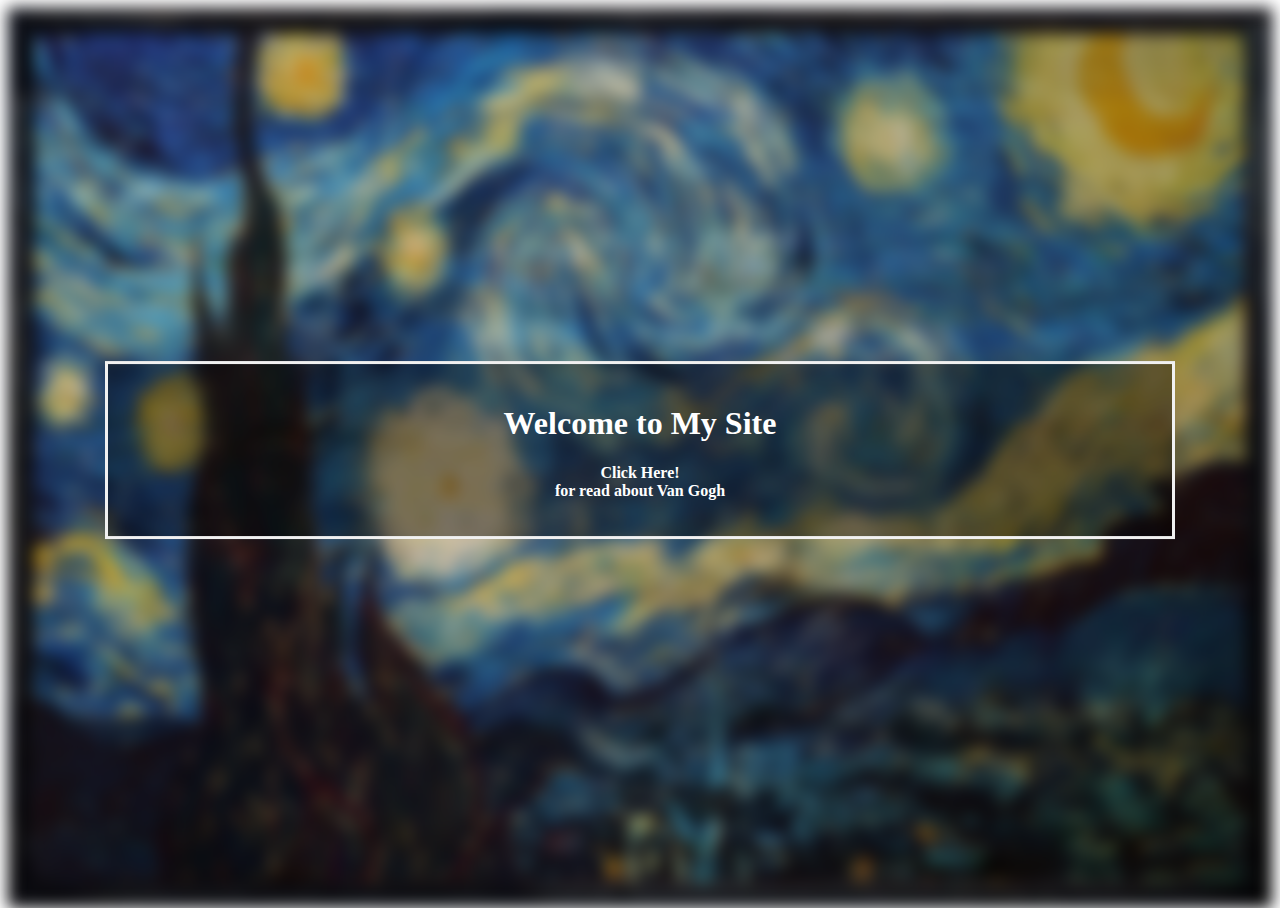
<file: index.html>
<!DOCTYPE html>
<html lang="en">
<head>
    <meta charset="UTF-8">
    <meta http-equiv="X-UA-Compatible" content="IE=edge">
    <meta name="viewport" content="width=device-width, initial-scale=1.0">
    <title>Document</title>
    <link rel="stylesheet" href="style.css">
</head>
<body> <a href="van-gogh.html">
    <div class="card">
        <h1>Welcome to My Site</h1>
        <p>Click Here! <br> for read about Van Gogh</p>
    </div>
    </a>
    <div class="background-image"></div>
    
</body>
</html>
</file>
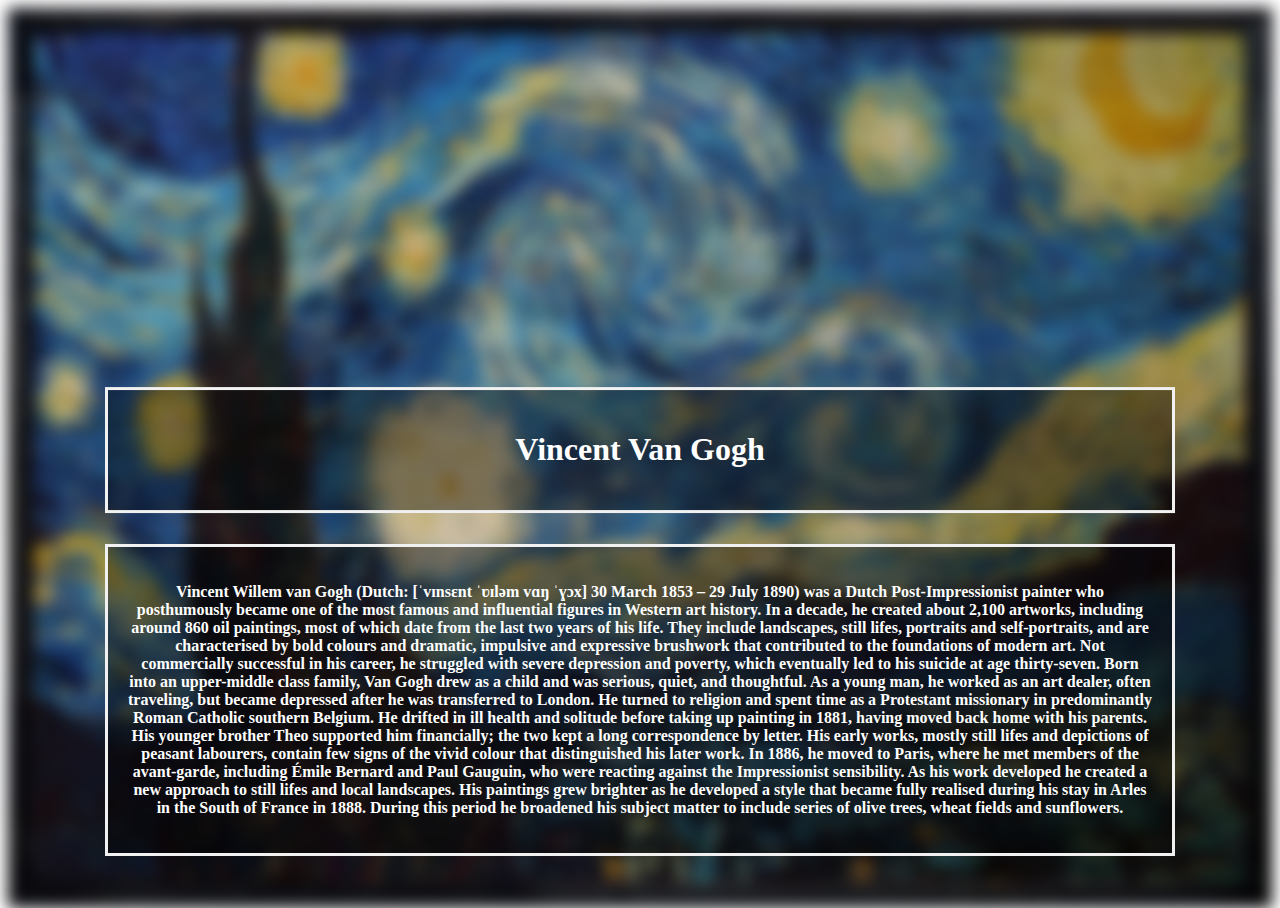
<file: van-gogh.html>
<!DOCTYPE html>
<html lang="en">
<head>
    <meta charset="UTF-8">
    <meta http-equiv="X-UA-Compatible" content="IE=edge">
    <meta name="viewport" content="width=device-width, initial-scale=1.0">
    <title>Document</title>
    <link rel="stylesheet" href="style.css">
</head>
<body> 
    <div class="card">
        <h1>Vincent Van Gogh</h1>
    </div>
    <div class="card2">
        <p>Vincent Willem van Gogh (Dutch: [ˈvɪnsɛnt ˈʋɪləm vɑŋ ˈɣɔx] 30 March 1853 – 29 July 1890) was a Dutch Post-Impressionist painter who posthumously became one of the most famous and influential figures in Western art history. In a decade, he created about 2,100 artworks, including around 860 oil paintings, most of which date from the last two years of his life. They include landscapes, still lifes, portraits and self-portraits, and are characterised by bold colours and dramatic, impulsive and expressive brushwork that contributed to the foundations of modern art. Not commercially successful in his career, he struggled with severe depression and poverty, which eventually led to his suicide at age thirty-seven.

            Born into an upper-middle class family, Van Gogh drew as a child and was serious, quiet, and thoughtful. As a young man, he worked as an art dealer, often traveling, but became depressed after he was transferred to London. He turned to religion and spent time as a Protestant missionary in predominantly Roman Catholic southern Belgium. He drifted in ill health and solitude before taking up painting in 1881, having moved back home with his parents. His younger brother Theo supported him financially; the two kept a long correspondence by letter. His early works, mostly still lifes and depictions of peasant labourers, contain few signs of the vivid colour that distinguished his later work. In 1886, he moved to Paris, where he met members of the avant-garde, including Émile Bernard and Paul Gauguin, who were reacting against the Impressionist sensibility. As his work developed he created a new approach to still lifes and local landscapes. His paintings grew brighter as he developed a style that became fully realised during his stay in Arles in the South of France in 1888. During this period he broadened his subject matter to include series of olive trees, wheat fields and sunflowers.</p>
    </div>
    <div class="background-image"></div>
    
</body>
</html>
</file>
<file: style.css>
body, html {
    height: 100%;
  }

.background-image{
  background-image: url("background.jpg");
  height: 100%;
  background-position: center;
  background-repeat: no-repeat;
  background-size: cover;
  filter: blur(8px);
}

.card{
    background-color: rgb(0,0,0); 
    background-color: rgba(0,0,0, 0.4); 
    color: white;
    font-weight: bold;
    border: 3px solid #f1f1f1;
    position: absolute;
    top: 50%;
    left: 50%;
    transform: translate(-50%, -50%);
    z-index: 2;
    width: 80%;
    padding: 20px;
    text-align: center;
}

.card2{
    background-color: rgb(0,0,0); 
    background-color: rgba(0,0,0, 0.4); 
    color: white;
    font-weight: bold;
    border: 3px solid #f1f1f1;
    position: absolute;
    top: 50%;
    left: 50%;
    transform: translate(-50%, -50%);
    z-index: 2;
    width: 80%;
    padding: 20px;
    text-align: center;
    margin-top: 250px;
}
</file>
